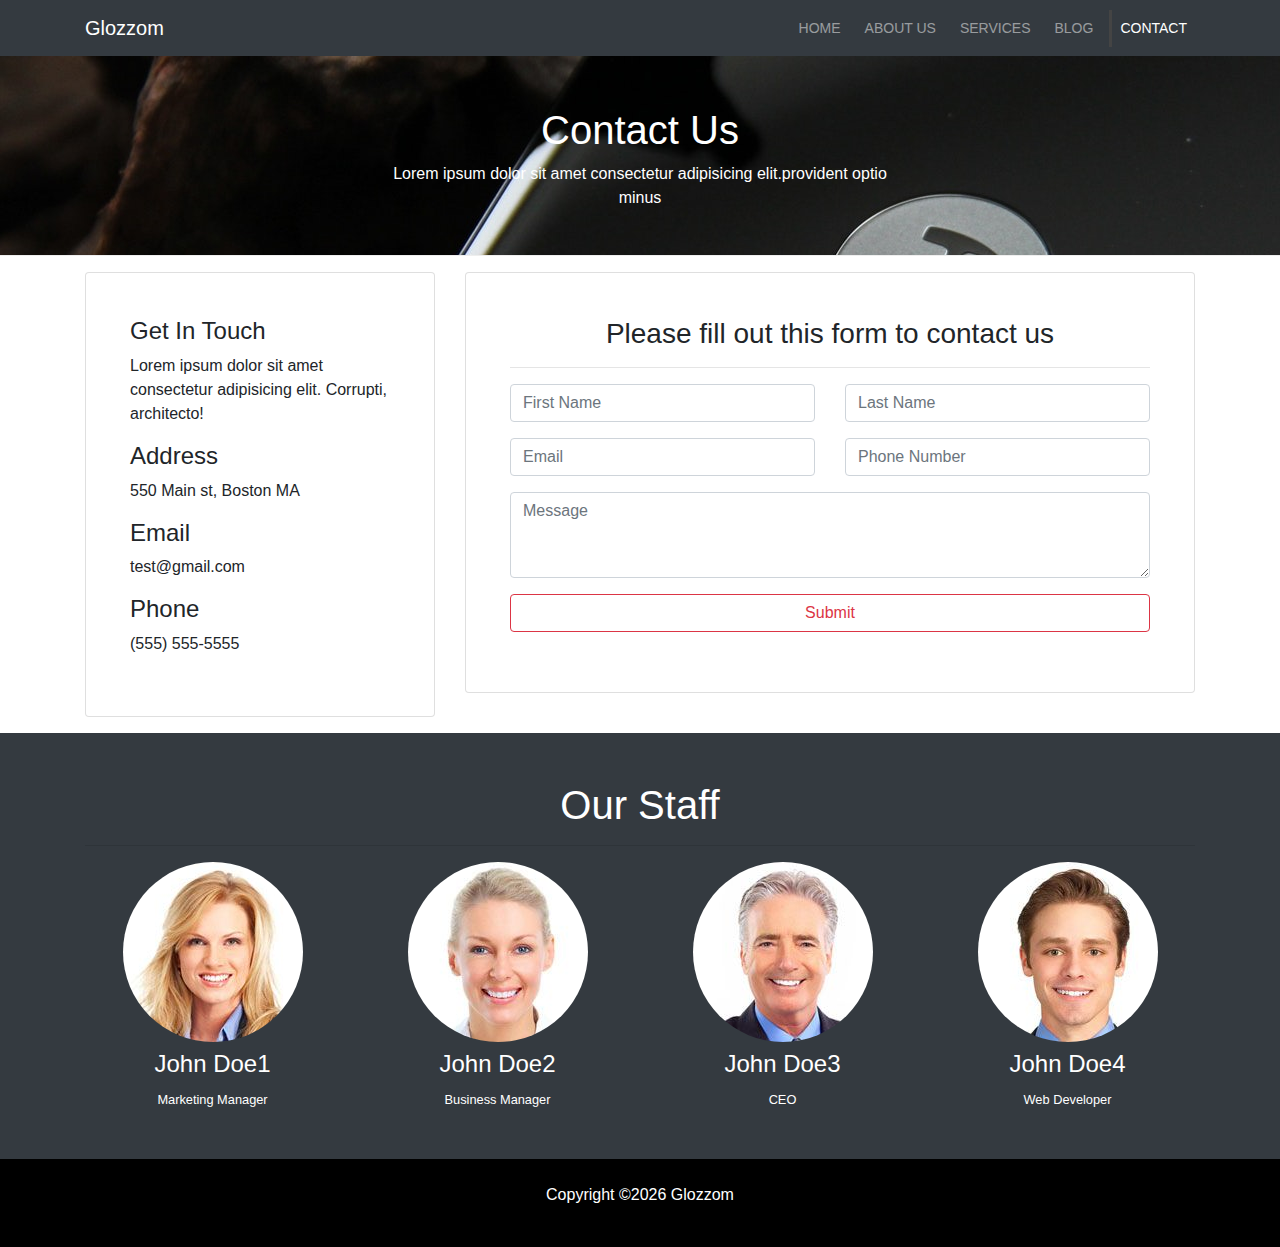
<file: contact.html>
<!DOCTYPE html>
<html lang="en">
  <head>
    <meta charset="UTF-8" />
    <meta name="viewport" content="width=device-width, initial-scale=1.0" />
    <meta http-equiv="X-UA-Compatible" content="ie:edge" />
    <link
      rel="stylesheet"
      href="https://use.fontawesome.com/releases/v5.1.1/css/all.css"
      integrity="sha384-O8whS3fhG2OnA5Kas0Y9l3cfpmYjapjI0E4theH4iuMD+pLhbf6JI0jIMfYcK3yZ"
      crossorigin="anonymous"
    />
    <link rel="stylesheet" href="assets/styles/bootstrap.css" />
    <link rel="stylesheet" href="assets/styles/style.css" />
    <title>Glozzom Theme</title>
  </head>
  <body>
    <!-- START HERE -->
    <!-- <span id="year"></span> -->
    <!-- 1. link tag  (<a href=""></a>) problems check 
           (i.)# sign and
           (ii.) id of directed section
           (iii.) link tag attributes(which direct to other parts of code) always take # sign in front of them.  -->
    <nav class="navbar navbar-expand-sm navbar-dark bg-dark">
      <div class="container">
        <a href="index.html" class="navbar-brand">Glozzom</a
        ><button
          class="navbar-toggler"
          data-toggle="collapse"
          data-target="#navbarNav"
        >
          <span class="navbar-toggler-icon"></span>
        </button>
        <div class="collapse navbar-collapse" id="navbarNav">
          <ul class="navbar-nav ml-auto">
            <li class="nav-item ml-2">
              <a href="index.html" class="nav-link">Home</a>
            </li>
            <li class="nav-item ml-2">
              <a href="about.html" class="nav-link">About Us</a>
            </li>
            <li class="nav-item ml-2">
              <a href="services.html" class="nav-link">Services</a>
            </li>
            <li class="nav-item ml-2">
              <a href="blog.html" class="nav-link">Blog</a>
            </li>
            <li class="nav-item active ml-2">
              <a href="contact.html" class="nav-link">Contact</a>
            </li>
          </ul>
        </div>
      </div>
    </nav>
    <!-- PAGE-HEADER -->
    <header id="page-header">
      <div class="container">
        <div class="row">
          <div class="col-md-6 m-auto text-center">
            <h1>Contact Us</h1>
            <p>
              Lorem ipsum dolor sit amet consectetur adipisicing elit.provident
              optio minus
            </p>
          </div>
        </div>
      </div>
    </header>
    <!-- CONTACT SECTION -->
    <div id="section" class="py-3">
      <div class="container">
        <div class="row">
          <div class="col-md-4">
            <div class="card p-4">
              <div class="card-body">
                <h4>Get In Touch</h4>
                <p>
                  Lorem ipsum dolor sit amet consectetur adipisicing elit.
                  Corrupti, architecto!
                </p>
                <h4>Address</h4>
                <p>550 Main st, Boston MA</p>
                <h4>Email</h4>
                <p>test@gmail.com</p>
                <h4>Phone</h4>
                <p>(555) 555-5555</p>
              </div>
            </div>
          </div>
          <div class="col-md-8">
            <div class="card text-center card-form p-4">
              <div class="card-body">
                <h3>Please fill out this form to contact us</h3>
                <hr />
                <div class="row">
                  <div class="col-md-6">
                    <div class="form-group">
                      <input
                        type="text"
                        class="form-control"
                        placeholder="First Name"
                      />
                    </div>
                  </div>
                  <div class="col-md-6">
                    <div class="form-group">
                      <input
                        type="text"
                        class="form-control"
                        placeholder="Last Name"
                      />
                    </div>
                  </div>
                  <div class="col-md-6">
                    <div class="form-group">
                      <input
                        type="text"
                        class="form-control"
                        placeholder="Email"
                      />
                    </div>
                  </div>
                  <div class="col-md-6">
                    <div class="form-group">
                      <input
                        type="text"
                        class="form-control"
                        placeholder="Phone Number"
                      />
                    </div>
                  </div>
                </div>
                <div class="row">
                  <div class="col-md-12">
                    <div class="form-group">
                      <textarea
                        class="form-control"
                        placeholder="Message"
                        cols="3"
                        rows="3"
                      ></textarea>
                    </div>
                  </div>
                  <div class="col-md-12">
                    <div class="form-group">
                      <input
                        type="submit"
                        value="Submit"
                        class="btn btn-outline-danger btn-block"
                      />
                    </div>
                  </div>
                </div>
              </div>
            </div>
          </div>
        </div>
      </div>
    </div>
    <!-- STAFF SECTION -->
    <section id="staff" class="p-5 text-center bg-dark text-white">
      <div class="container">
        <h1>Our Staff</h1>
        <hr />
        <div class="row">
          <div class="col-md-3">
            <img
              src="./assets/img/person1.jpg"
              alt=""
              class="img-fluid rounded-circle mb-2"
            />
            <h4>John Doe1</h4>
            <small>Marketing Manager</small>
          </div>
          <div class="col-md-3">
            <img
              src="./assets/img/person2.jpg"
              alt=""
              class="img-fluid rounded-circle mb-2"
            />
            <h4>John Doe2</h4>
            <small>Business Manager</small>
          </div>
          <div class="col-md-3">
            <img
              src="./assets/img/person3.jpg"
              alt=""
              class="img-fluid rounded-circle mb-2"
            />
            <h4>John Doe3</h4>
            <small>CEO</small>
          </div>
          <div class="col-md-3">
            <img
              src="./assets/img/person4.jpg"
              alt=""
              class="img-fluid rounded-circle mb-2"
            />
            <h4>John Doe4</h4>
            <small>Web Developer</small>
          </div>
        </div>
      </div>
    </section>
    <!-- FOOTER -->
    <footer id="main-footer" class="text-white p-4">
      <div class="container">
        <div class="row text-center">
          <div class="col">
            <p>Copyright &copy;<span id="year"></span> Glozzom</p>
          </div>
        </div>
      </div>
    </footer>

    <!-- These are j-query links -->
    <script
      src="https://code.jquery.com/jquery-3.5.1.min.js"
      integrity="sha256-9/aliU8dGd2tb6OSsuzixeV4y/faTqgFtohetphbbj0="
      crossorigin="anonymous"
    ></script>
    <script
      src="https://cdn.jsdelivr.net/npm/popper.js@1.16.1/dist/umd/popper.min.js"
      integrity="sha384-9/reFTGAW83EW2RDu2S0VKaIzap3H66lZH81PoYlFhbGU+6BZp6G7niu735Sk7lN"
      crossorigin="anonymous"
    ></script>
    <script
      src="https://cdn.jsdelivr.net/npm/bootstrap@4.5.3/dist/js/bootstrap.min.js"
      integrity="sha384-w1Q4orYjBQndcko6MimVbzY0tgp4pWB4lZ7lr30WKz0vr/aWKhXdBNmNb5D92v7s"
      crossorigin="anonymous"
    ></script>
    <script>
      // GET THE CURRENT YEAR FOR THE COPYRIGHT
      $("#year").text(new Date().getFullYear());
    </script>
  </body>
</html>
</file>
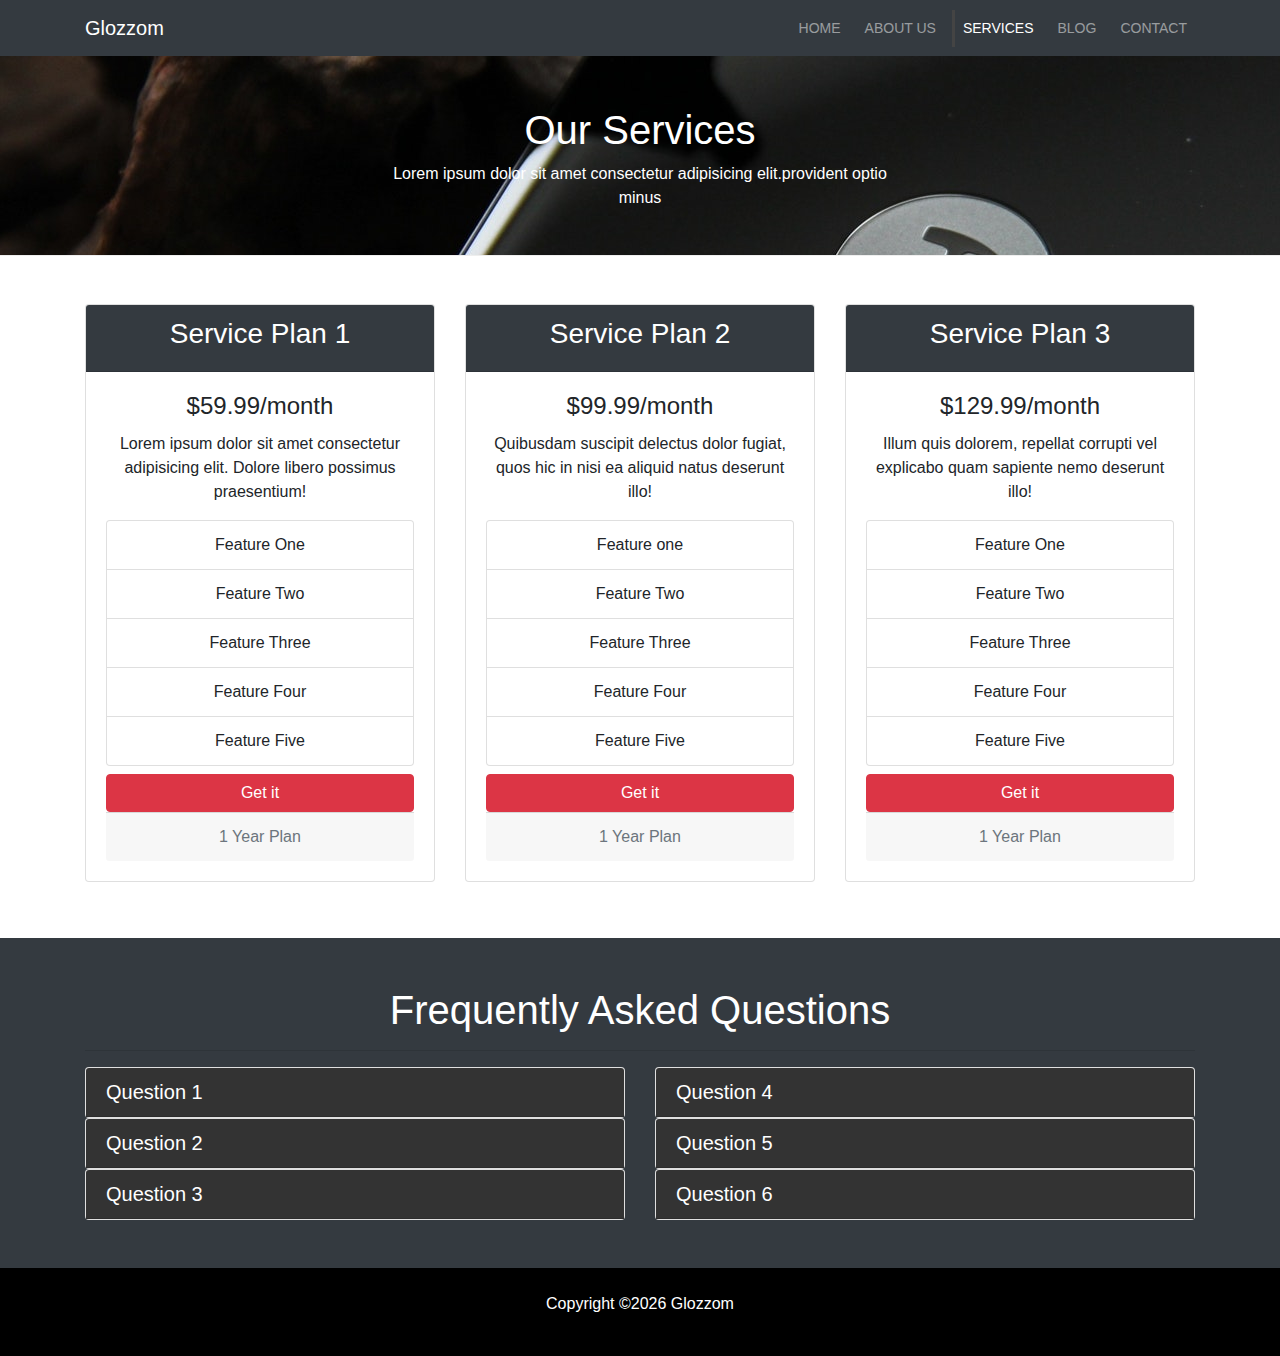
<file: services.html>
<!DOCTYPE html>
<html lang="en">
  <head>
    <meta charset="UTF-8" />
    <meta name="viewport" content="width=device-width, initial-scale=1.0" />
    <meta http-equiv="X-UA-Compatible" content="ie:edge" />
    <link
      rel="stylesheet"
      href="https://use.fontawesome.com/releases/v5.1.1/css/all.css"
      integrity="sha384-O8whS3fhG2OnA5Kas0Y9l3cfpmYjapjI0E4theH4iuMD+pLhbf6JI0jIMfYcK3yZ"
      crossorigin="anonymous"
    />
    <link rel="stylesheet" href="assets/styles/bootstrap.css" />
    <link rel="stylesheet" href="assets/styles/style.css" />
    <title>Glozzom Theme</title>
  </head>
  <body>
    <!-- START HERE -->
    <nav class="navbar navbar-expand-sm navbar-dark bg-dark">
      <div class="container">
        <a href="index.html" class="navbar-brand">Glozzom</a
        ><button
          class="navbar-toggler"
          data-toggle="collapse"
          data-target="#navbarNav"
        >
          <span class="navbar-toggler-icon"></span>
        </button>
        <div class="collapse navbar-collapse" id="navbarNav">
          <ul class="navbar-nav ml-auto">
            <li class="nav-item ml-2">
              <a href="index.html" class="nav-link">Home</a>
            </li>
            <li class="nav-item ml-2">
              <a href="about.html" class="nav-link">About Us</a>
            </li>
            <li class="nav-item active ml-2">
              <a href="services.html" class="nav-link">Services</a>
            </li>
            <li class="nav-item ml-2">
              <a href="blog.html" class="nav-link">Blog</a>
            </li>
            <li class="nav-item ml-2">
              <a href="contact.html" class="nav-link">Contact</a>
            </li>
          </ul>
        </div>
      </div>
    </nav>
    <!-- PAGE-HEADER -->
    <header id="page-header">
      <div class="container">
        <div class="row">
          <div class="col-md-6 m-auto text-center">
            <h1>Our Services</h1>
            <p>
              Lorem ipsum dolor sit amet consectetur adipisicing elit.provident
              optio minus
            </p>
          </div>
        </div>
      </div>
    </header>
    <!-- SERVICES SECTION -->
    <section id="services" class="py-5">
      <div class="container">
        <div class="row">
          <div class="col-md-4 mb-2">
            <div class="card text-center">
              <div class="card-header bg-dark text-white">
                <h3>Service Plan 1</h3>
              </div>
              <div class="card-body">
                <h4 class="card-title">$59.99/month</h4>
                <p>
                  Lorem ipsum dolor sit amet consectetur adipisicing elit.
                  Dolore libero possimus praesentium!
                </p>
                <ul class="list-group">
                  <li class="list-group-item">
                    <i class="fas fa-check"></i>Feature One
                  </li>
                  <li class="list-group-item">
                    <i class="fas fa-check"></i>Feature Two
                  </li>
                  <li class="list-group-item">
                    <i class="fas fa-check"></i>Feature Three
                  </li>
                  <li class="list-group-item">
                    <i class="fas fa-check"></i>Feature Four
                  </li>
                  <li class="list-group-item">
                    <i class="fas fa-check"></i>Feature Five
                  </li>
                </ul>
                <a href="" class="btn btn-danger btn-block mt-2">Get it</a>
                <div class="card-footer text-muted">1 Year Plan</div>
              </div>
            </div>
          </div>
          <div class="col-md-4 mb-2">
            <div class="card text-center">
              <div class="card-header bg-dark text-white">
                <h3>Service Plan 2</h3>
              </div>
              <div class="card-body">
                <h4 class="card-title">$99.99/month</h4>
                <p>
                  Quibusdam suscipit delectus dolor fugiat, quos hic in nisi ea
                  aliquid natus deserunt illo!
                </p>
                <ul class="list-group">
                  <li class="list-group-item">
                    <i class="fas fa-check"></i>Feature one
                  </li>
                  <li class="list-group-item">
                    <i class="fas fa-check"></i>Feature Two
                  </li>
                  <li class="list-group-item">
                    <i class="fas fa-check"></i>Feature Three
                  </li>
                  <li class="list-group-item">
                    <i class="fas fa-check"></i>Feature Four
                  </li>
                  <li class="list-group-item">
                    <i class="fas fa-check"></i>Feature Five
                  </li>
                </ul>
                <a href="" class="btn btn-danger btn-block mt-2">Get it</a>
                <div class="card-footer text-muted">1 Year Plan</div>
              </div>
            </div>
          </div>
          <div class="col-md-4">
            <div class="card text-center">
              <div class="card-header bg-dark text-white">
                <h3>Service Plan 3</h3>
              </div>
              <div class="card-body">
                <h4 class="card-title">$129.99/month</h4>
                <p>
                  Illum quis dolorem, repellat corrupti vel explicabo quam
                  sapiente nemo deserunt illo!
                </p>
                <ul class="list-group">
                  <li class="list-group-item">
                    <i class="fas fa-check"></i>Feature One
                  </li>
                  <li class="list-group-item">
                    <i class="fas fa-check"></i>Feature Two
                  </li>
                  <li class="list-group-item">
                    <i class="fas fa-check"></i>Feature Three
                  </li>
                  <li class="list-group-item">
                    <i class="fas fa-check"></i>Feature Four
                  </li>
                  <li class="list-group-item">
                    <i class="fas fa-check"></i>Feature Five
                  </li>
                </ul>
                <a href="" class="btn btn-danger btn-block mt-2">Get it</a>
                <div class="card-footer text-muted">1 Year Plan</div>
              </div>
            </div>
          </div>
        </div>
      </div>
    </section>
    <!-- FAQ -->
    <section id="faq" class="p-5 bg-dark text-white">
      <div class="container">
        <h1 class="text-center">Frequently Asked Questions</h1>
        <hr />
        <div class="row">
          <div class="col-md-6">
            <div id="accordion">
              <div class="card">
                <div class="card-header">
                  <h5 class="mb-0">
                    <a
                      href="#collapseOne"
                      data-toggle="collapse"
                      data-parent="#accordion"
                      >Question 1</a
                    >
                  </h5>
                </div>
                <div id="collapseOne" class="collapse">
                  <div class="card-body">
                    Lorem ipsum dolor sit amet consectetur adipisicing elit.
                    Eligendi dicta voluptatem laboriosam dolorum illum nesciunt
                    in maiores, aut commodi animi vel possimus ipsa rerum ex sed
                    accusamus doloribus error alias omnis placeat nulla fugit?
                    Vitae aspernatur praesentium laudantium et. Consequuntur!
                  </div>
                </div>
              </div>
              <div class="card">
                <div class="card-header">
                  <h5 class="mb-0">
                    <a
                      href="#collapse2"
                      data-toggle="collapse"
                      data-parent="#accordion"
                      >Question 2</a
                    >
                  </h5>
                </div>
                <div id="collapse2" class="collapse">
                  <div class="card-body">
                    Quia magni quibusdam similique quo accusamus incidunt esse
                    magnam minus. Ipsa, voluptates cupiditate quam numquam iste
                    aliquid nobis dolorem sapiente excepturi repudiandae
                    expedita aspernatur eum voluptas non beatae blanditiis
                    eaque, deleniti suscipit, vero ad. Odio doloremque esse
                    doloribus rem maxime.
                  </div>
                </div>
              </div>
              <div class="card">
                <div class="card-header">
                  <h5 class="mb-0">
                    <a
                      href="#collapse3"
                      data-toggle="collapse"
                      data-parent="#accordion"
                      >Question 3</a
                    >
                  </h5>
                </div>
                <div id="collapse3" class="collapse">
                  <div class="card-body">
                    Voluptatibus, corrupti qui expedita magnam culpa mollitia a!
                    Dolores, laudantium cumque? Modi sunt culpa blanditiis vel
                    dignissimos eos velit, quisquam ducimus aliquid aut incidunt
                    quae ipsa pariatur sapiente natus qui minima perspiciatis
                    dicta repellendus deleniti repudiandae suscipit alias
                    delectus ad?
                  </div>
                </div>
              </div>
            </div>
          </div>
          <div class="col-md-6">
            <div id="accordion">
              <div class="card">
                <div class="card-header">
                  <h5 class="mb-0">
                    <a
                      href="#collapse4"
                      data-toggle="collapse"
                      data-parent="#accordion"
                      >Question 4</a
                    >
                  </h5>
                </div>
                <div id="collapse4" class="collapse">
                  <div class="card-body">
                    Impedit esse quis quae quam voluptatum est dignissimos
                    debitis similique, ipsa, asperiores, voluptates deserunt
                    deleniti eaque non rem soluta labore molestiae temporibus
                    modi id? Saepe neque debitis facere ipsam delectus
                    repellendus itaque rerum deserunt fuga ea omnis, alias
                    facilis architecto.
                  </div>
                </div>
              </div>
              <div class="card">
                <div class="card-header">
                  <h5 class="mb-0">
                    <a
                      href="#collapse5"
                      data-toggle="collapse"
                      data-parent="#accordion"
                      >Question 5</a
                    >
                  </h5>
                </div>
                <div id="collapse5" class="collapse">
                  <div class="card-body">
                    Omnis eligendi, vel nihil, dicta veniam autem itaque
                    perferendis eum dolorem quas eos exercitationem culpa vero
                    earum praesentium magni dolore corporis delectus
                    consequuntur ex quaerat, expedita assumenda? Qui, similique!
                    Rem fugiat sit iure laborum quaerat! Temporibus minima
                    reprehenderit sed voluptatum.
                  </div>
                </div>
              </div>
              <div class="card">
                <div class="card-header">
                  <h5 class="mb-0">
                    <a
                      href="#collapse6"
                      data-toggle="collapse"
                      data-parent="#accordion"
                      >Question 6</a
                    >
                  </h5>
                </div>
                <div id="collapse6" class="collapse">
                  <div class="card-body">
                    Assumenda neque veritatis exercitationem ducimus eos nemo
                    velit tempora magni asperiores, veniam, quam enim? Officiis
                    dignissimos atque eaque natus asperiores quia sapiente quae
                    at necessitatibus aut deserunt blanditiis saepe explicabo,
                    voluptates exercitationem commodi sed aliquam, qui a omnis
                    hic accusamus?
                  </div>
                </div>
              </div>
            </div>
          </div>
        </div>
      </div>
    </section>
    <!-- FOOTER -->
    <footer id="main-footer" class="text-white p-4">
      <div class="container">
        <div class="row text-center">
          <div class="col">
            <p>Copyright &copy;<span id="year"></span> Glozzom</p>
          </div>
        </div>
      </div>
    </footer>
    <!-- <span id="year"></span> -->
    <!-- These are j-query links -->
    <script
      src="https://code.jquery.com/jquery-3.5.1.min.js"
      integrity="sha256-9/aliU8dGd2tb6OSsuzixeV4y/faTqgFtohetphbbj0="
      crossorigin="anonymous"
    ></script>
    <script
      src="https://cdn.jsdelivr.net/npm/popper.js@1.16.1/dist/umd/popper.min.js"
      integrity="sha384-9/reFTGAW83EW2RDu2S0VKaIzap3H66lZH81PoYlFhbGU+6BZp6G7niu735Sk7lN"
      crossorigin="anonymous"
    ></script>
    <script
      src="https://cdn.jsdelivr.net/npm/bootstrap@4.5.3/dist/js/bootstrap.min.js"
      integrity="sha384-w1Q4orYjBQndcko6MimVbzY0tgp4pWB4lZ7lr30WKz0vr/aWKhXdBNmNb5D92v7s"
      crossorigin="anonymous"
    ></script>
    <script>
      // GET THE CURRENT YEAR FOR THE COPYRIGHT
      $("#year").text(new Date().getFullYear());
    </script>
  </body>
</html>
</file>
<file: assets/styles/style.css>
body {
  overflow-x: hidden;
}

.nav-link {
  font-size: 14px;
  text-transform: uppercase;
}

.nav-item.active {
  border-left: #444 3px solid;
}

.carousel-item {
  height: 450px;
}

.carousel-image-1 {
  background: url(../img/image1.jpg);
  background-size: cover;
}

.carousel-image-2 {
  background: url(../img/image2.jpg);
  background-size: cover;
}

.carousel-image-3 {
  background: url(../img/image3.jpg);
  background-size: cover;
}

#home-heading {
  position: relative;
  min-height: 200px;
  background: url(../img/lights.jpg);
  background-attachment: fixed;
  background-repeat: no-repeat;
  text-align: center;
  color: white;
}

.dark-overlay {
  position: absolute;
  top: 0;
  left: 0;
  width: 100%;
  height: 100%;
  background-color: rgba(0, 0, 0, 0.7);
}

#video-play {
  position: relative;
  min-height: 200px;
  background: url(../img/media.jpg);
  background-attachment: fixed;
  background-repeat: no-repeat;
  background-position: 0 -300px;
  text-align: center;
  color: white;
}
#video-play a {
  color: white;
}

#main-footer {
  background: #000000;
}

#page-header {
  height: 200px;
  background: url(../img/image1.jpg);
  background-position: 0 -360px;
  background-attachment: fixed;
  color: white;
  border-bottom: 1px #eee solid;
  padding-top: 50px;
}

.about-img {
  margin-top: -60px;
}

#carouselId1 {
  background-color: gray;
  height: 100px;
}

#faq a {
  color: white;
  text-decoration: none;
}

#faq .card-body,
#faq .card-header {
  background-color: #333333;
}
</file>
